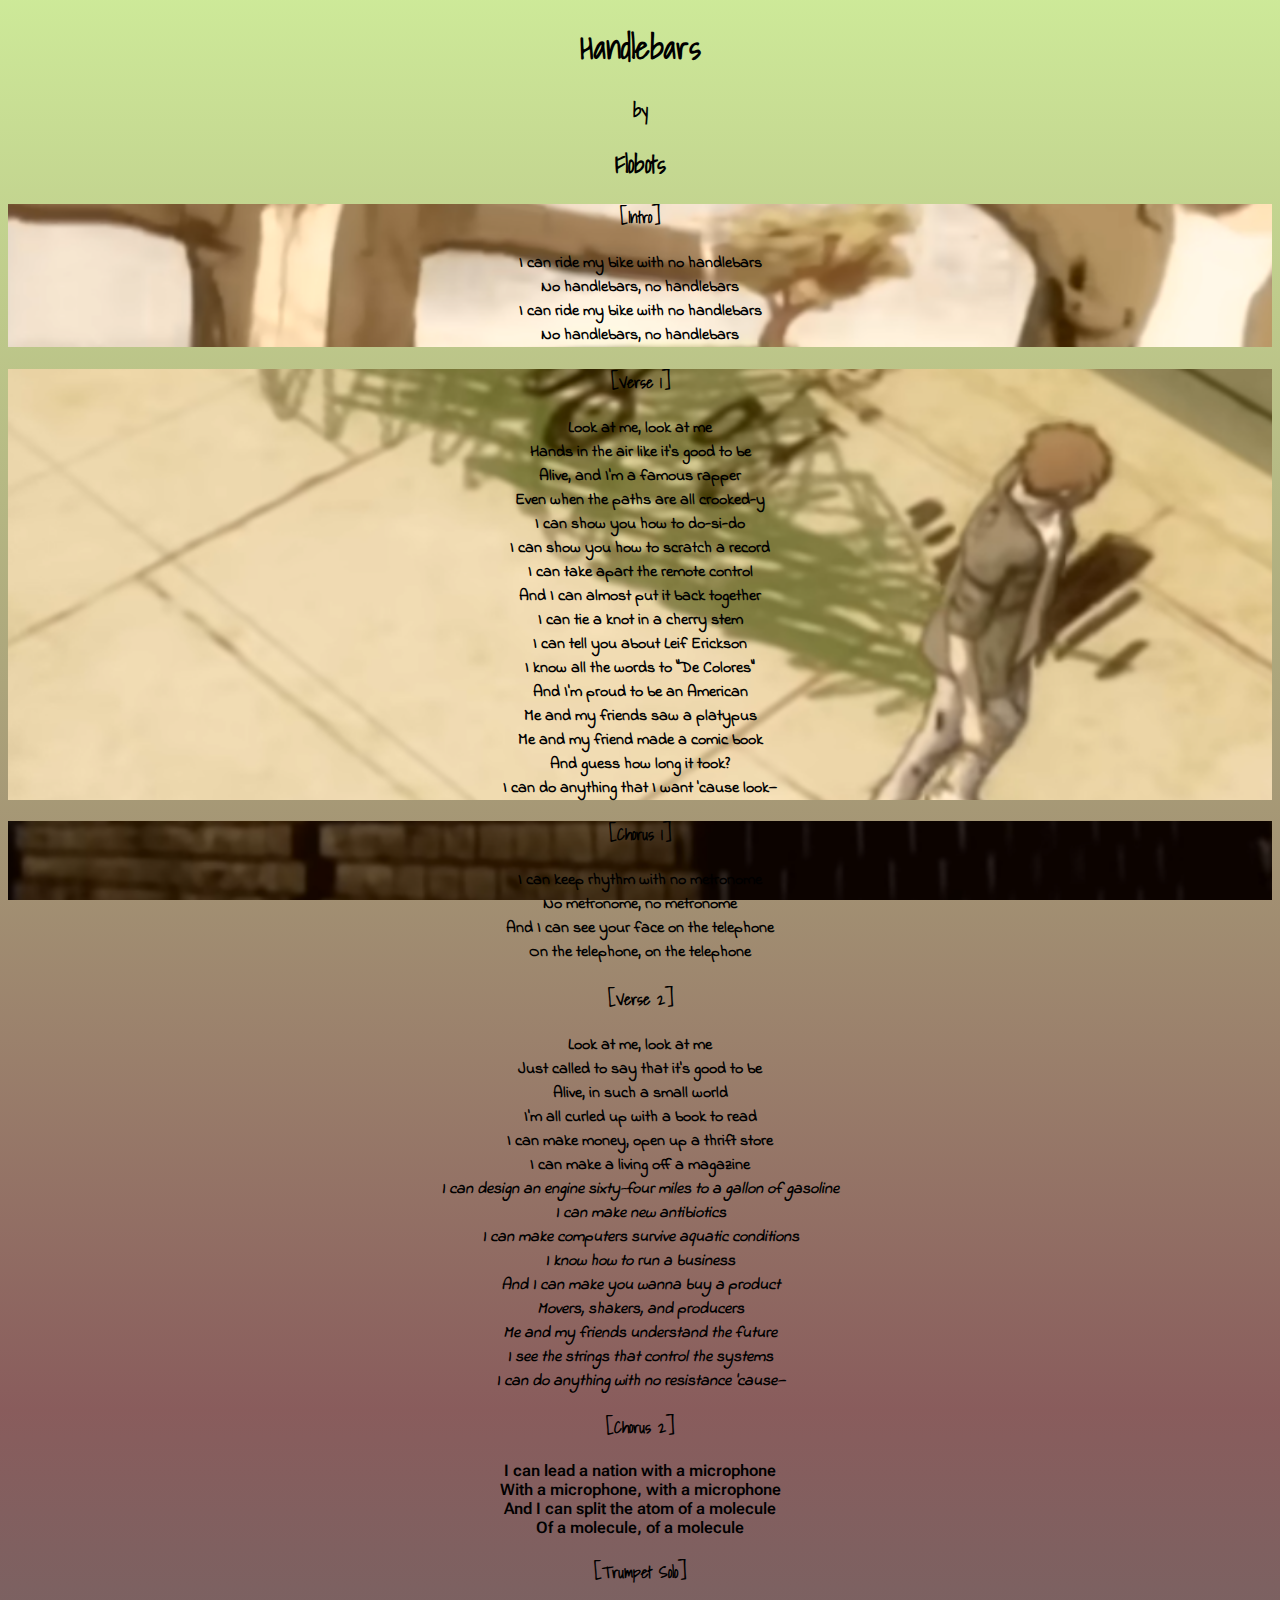
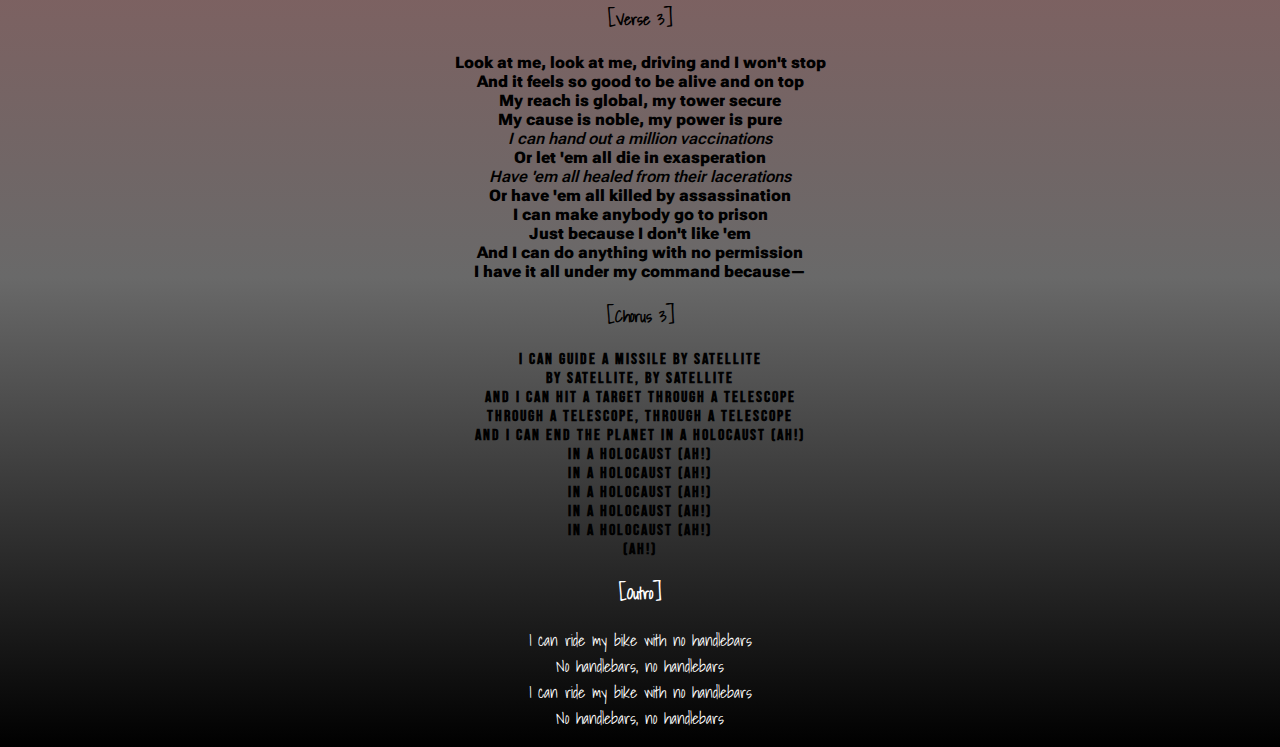
<file: assignment-2/index.html>
<!doctype html>
<html lang="en">
<head>
  <!--Meta content-->
  <meta charset="utf-8">
  <meta name="viewport" content="width=device-width, initial-scale=1">
  <meta name="robots" content="noindex, nofollow">
  <meta name="description" content="Lyrics for the song Handlebars by Flobots">
  <!--Stylesheets for the page-->
  <link rel="stylesheet" href="css/styles.css">
  <link rel="normalize" href="css/normalize.css">
  <!--Fonts-->
  <link rel="preconnect" href="https://fonts.googleapis.com">
  <link rel="preconnect" href="https://fonts.gstatic.com" crossorigin>
  <link href="https://fonts.googleapis.com/css2?family=Bebas+Neue&family=Indie+Flower&family=Roboto+Flex:opsz,wght@8..144,100..1000&family=Shadows+Into+Light&display=swap" rel="stylesheet">

  <title>Handlebars by Flobots</title>
</head>

<body> <!--Lyrics retrieved from https://genius.com/Flobots-handlebars-lyrics -->
  <h1>Handlebars</h1>
  <h3>by</h3>
  <h2>Flobots</h2>
  <div class="lyrics">
    <div id="intro">
      <h4 class="sectionHeadings">[Intro]</h4> <!--Light guitar intro. Lighthearted.-->
      <blockquote class="happy">I can ride my bike with no handlebars<br>
        No handlebars, no handlebars<br>
        I can ride my bike with no handlebars<br>
        No handlebars, no handlebars<br></blockquote>
    </div>
    <div id="verse1">
      <h4 class="sectionHeadings">[Verse 1]</h4> <!--Fun-->
      <blockquote class="happy">
        Look at me, look at me<br>
        Hands in the air like it's good to be<br>
        Alive, and I'm a famous rapper<br>
        Even when the paths are all crooked-y<br>
        I can show you how to do-si-do<br>
        I can show you how to scratch a record<br>
        I can take apart the remote control<br>
        And I can almost put it back together<br>
        I can tie a knot in a cherry stem<br>
        I can tell you about Leif Erickson<br>
        I know all the words to "De Colores"<br>
        And I'm proud to be an American<br>
        Me and my friends saw a platypus<br>
        Me and my friend made a comic book<br>
        And guess how long it took?<br>
        I can do anything that I want 'cause look—<br></blockquote>
    </div>
    <div id="chorus1">
      <h4 class="sectionHeadings">[Chorus 1]</h4> <!--Calm-->
      <blockquote class="happy">
        I can keep rhythm with no metronome<br>
        No metronome, no metronome<br>
        And I can see your face on the telephone<br>
        On the telephone, on the telephone<br></blockquote>
    </div>
    <div id="verse2">
      <h4 class="sectionHeadings">[Verse 2]</h4> <!--Lighter first part, still calm-->
      <blockquote class="happy">
        Look at me, look at me<br>
        Just called to say that it's good to be<br>
        Alive, in such a small world<br>
        I'm all curled up with a book to read<br>
        I can make money, open up a thrift store<br>
        I can make a living off a magazine<br>
        <em>I can design an engine sixty-four miles to a gallon of gasoline<br> <!--Pace picks up-->
        I can make new antibiotics<br>
        I can make computers survive aquatic conditions<br>
        I know how to run a business<br>
        And I can make you wanna buy a product<br>
        Movers, shakers, and producers<br>
        Me and my friends understand the future<br>
        I see the strings that control the systems<br>
        I can do anything with no resistance 'cause—</em></blockquote>
    </div>
    <div id="chorus2">
      <h4 class="sectionHeadings">[Chorus 2]</h4> <!--Business-->
      <blockquote class="corporate">
        I can lead a nation with a microphone<br>
        With a microphone, with a microphone<br>
        And I can split the atom of a molecule<br>
        Of a molecule, of a molecule<br></blockquote>
    </div>
    <div>
      <h4 class="sectionHeadings">[Trumpet Solo]</h4>
    </div>
    <div id="verse3">
      <h4 class="sectionHeadings">[Verse 3]</h4> <!--Louder and sharper. Becoming aggressive -->
      <blockquote class="corporate"><strong>Look at me, look at me, driving and I won't stop<br>
        And it feels so good to be alive and on top<br>
        My reach is global, my tower secure<br> <!--Negative-->
        My cause is noble, my power is pure</strong><br> <!--Positive, lie; power is not pure-->
        <em>I can hand out a million vaccinations</em><br> <!--Positive -->
        <strong>Or let 'em all die in exasperation</strong><br> <!--Negative-->
        <em> Have 'em all healed from their lacerations</em><br> <!--Positive-->
        <strong>Or have 'em all killed by assassination<br> <!--Negative-->
        I can make anybody go to prison<br> <!--Negative-->
        Just because I don't like 'em<br> <!--Negative-->
        And I can do anything with no permission<br> <!--Negative-->
        I have it all under my command because—</strong><br></blockquote>
    </div>
    <div id="chorus3">
      <h4 class="sectionHeadings">[Chorus 3]</h4> <!--Climax of Aggression here-->
      <blockquote id="climax">I can guide a missile by satellite<br>
        By satellite, by satellite<br>
        And I can hit a target through a telescope<br>
        Through a telescope, through a telescope<br>
        And I can end the planet in a holocaust (Ah!)<br>
        In a holocaust (Ah!)<br>
        In a holocaust (Ah!)<br>
        In a holocaust (Ah!)<br>
        In a holocaust (Ah!)<br>
        In a holocaust (Ah!)<br>
          (Ah!)</blockquote>
    </div>

    <div id="outro">
      <h4>[Outro]</h4>
      <blockquote>I can ride my bike with no handlebars<br>
        No handlebars, no handlebars<br>
        I can ride my bike with no handlebars<br>
        No handlebars, no handlebars<br></blockquote>
    </div>
  </div>
</body>

</html>
</file>
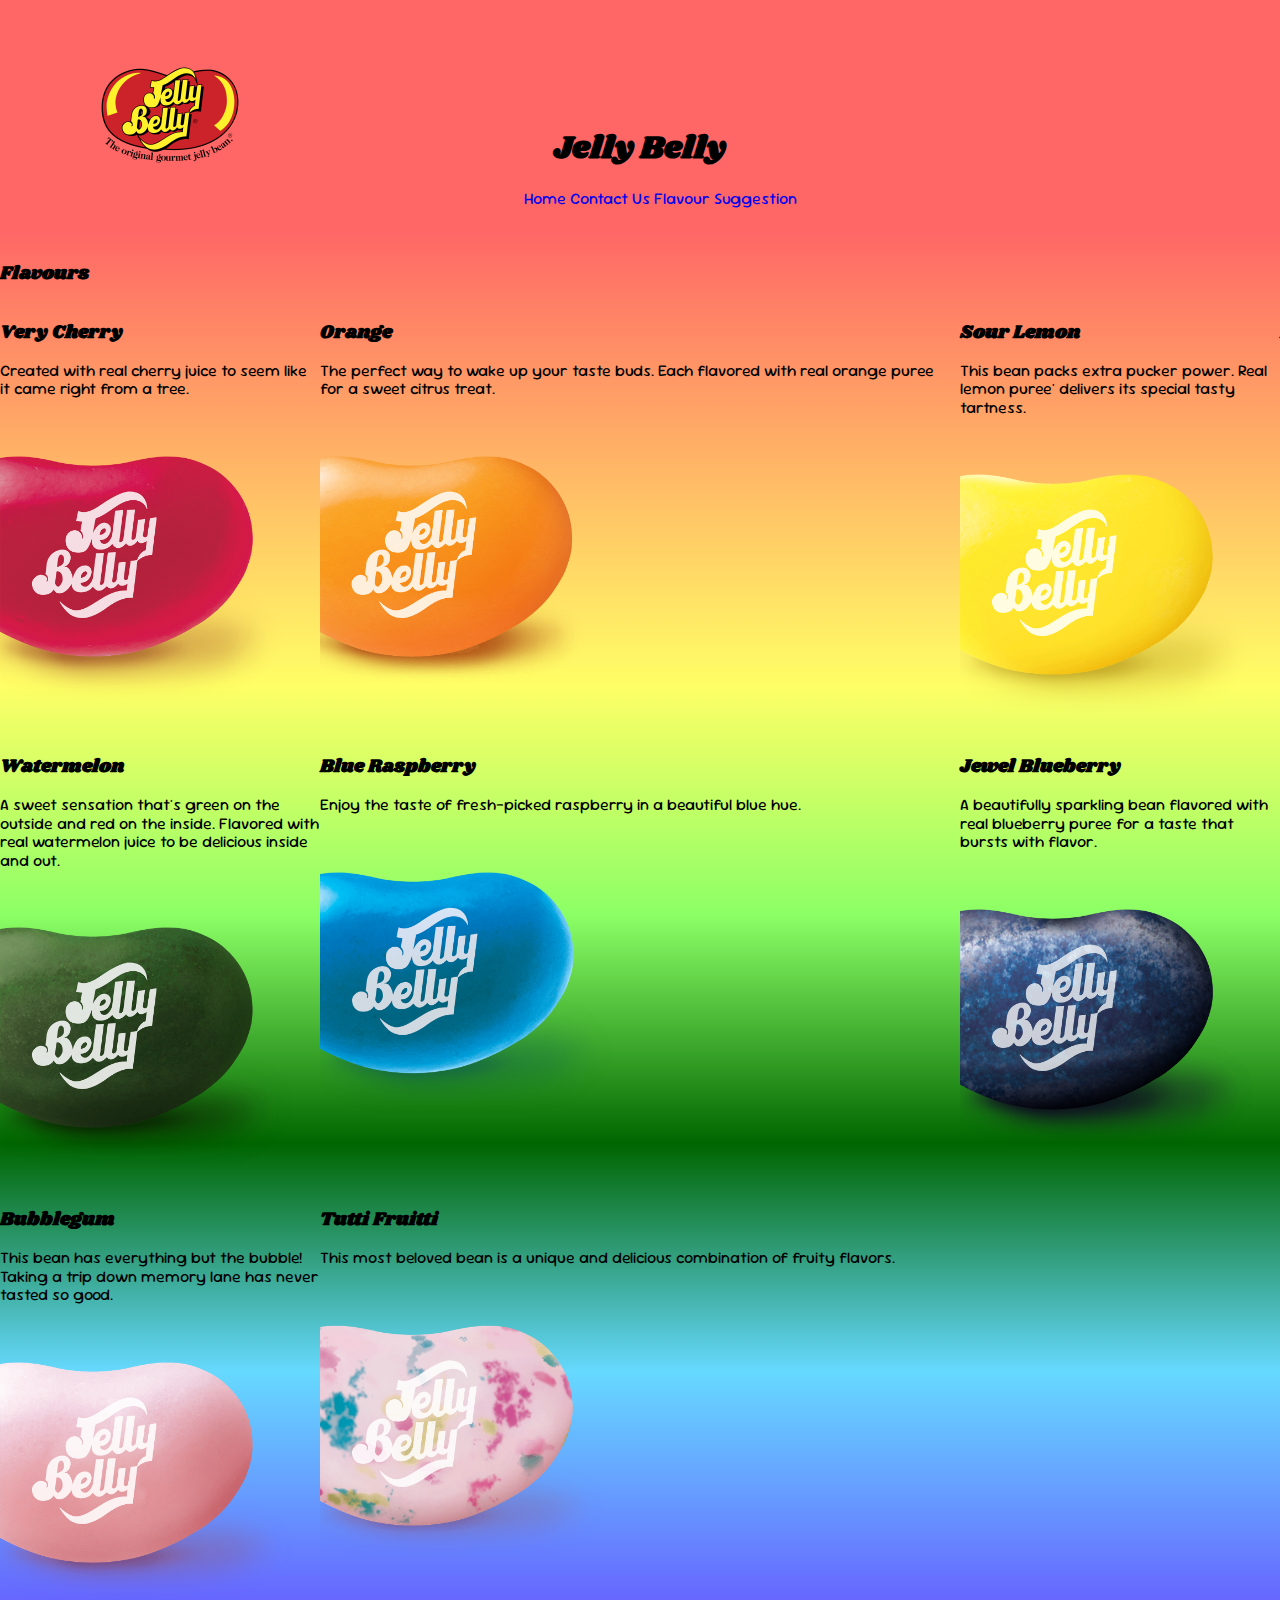
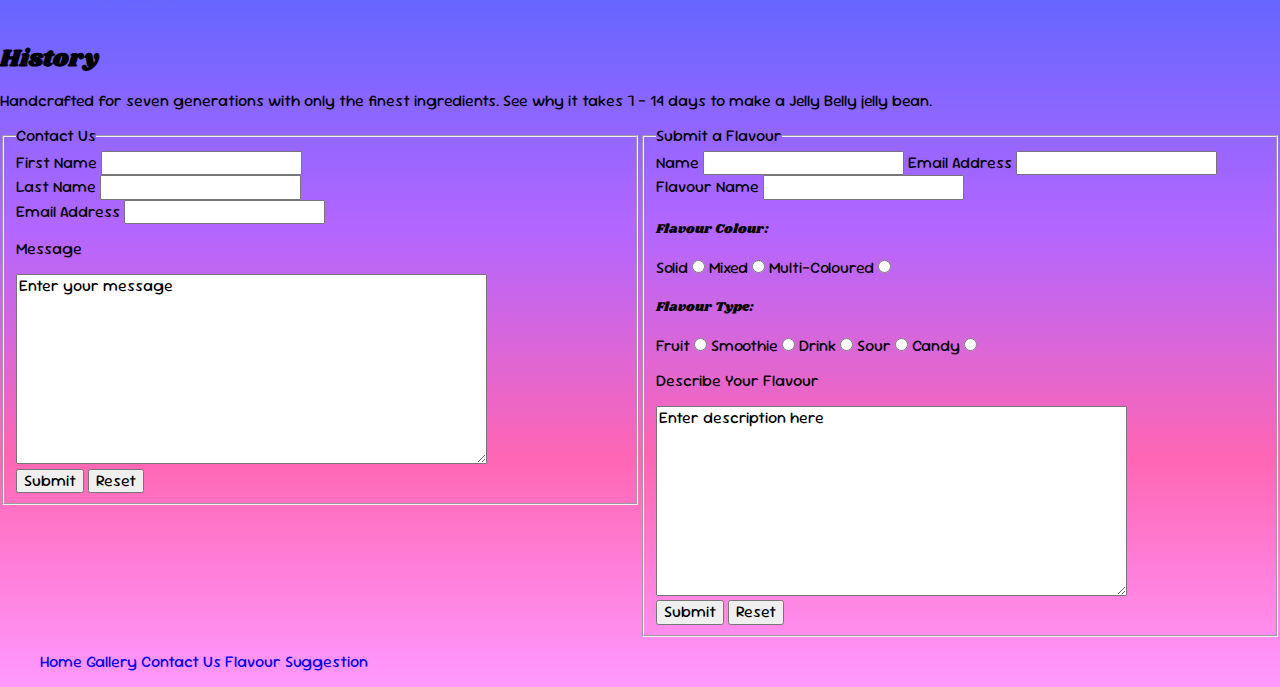
<file: assignment-3/index.html>
<!--Jelly Belly Website-->
<!DOCTYPE html>
<html lang="en">
<head>
    <meta charset="utf-8">
    <meta name="viewport" content="width=device-width, initial-scale=1">
    <meta name="robots" content="noindex, nofollow">
    <link rel="stylesheet" href="css/styles.css">
    <link rel="stylesheet" href="css/normalize.css">
    <script src="js/index.js" defer></script>
<!--font-->
    <link rel="preconnect" href="https://fonts.googleapis.com">
    <link rel="preconnect" href="https://fonts.gstatic.com" crossorigin>
    <link href="https://fonts.googleapis.com/css2?family=Shrikhand&family=Sour+Gummy:ital,wght@0,100..900;1,100..900&display=swap" rel="stylesheet">
    <title>Jelly Belly</title>
</head>
<body>
    <header class="header">
        <div class="logo">
            <img src="img/jelly-belly-logo-png-transparent.png" alt="jelly belly logo">
        </div>
        <h1>Jelly Belly</h1>
        <nav>
            <menu>
                <li><a href="index.html">Home</a></li>
                <li><a href="#contact-form">Contact Us</a></li>
                <li><a href="#flavour-form">Flavour Suggestion</a></li>
            </menu>
        </nav>
    </header>
<!--Gallery of flavours. Will include max of 10. Add hover effect around the specifc flavour and product card. Using a slider to move through the images and descriptions -->
    <section id="gallery">
        <h3>Flavours</h3>
            <div class="slideshow">
                <div class="contents">
                    <div class="images">
                        <h3 class="flavour">Very Cherry</h3>
                        <p class="description">Created with real cherry juice to seem like it came right from a tree.</p> <!--cherry desc (R)-->
                        <img class="flavour-image" src="img/cherry.png" alt="red jelly bean">
                    </div>
                    <div>
                        <h3 class="flavour">Orange</h3>
                        <p class="description">The perfect way to wake up your taste buds. Each flavored with real orange puree for a sweet citrus treat.</p> <!--orange desc (O)-->
                        <img class="flavour-image" src="img/orange.png" alt="orange jelly bean">
                    </div>
                    <div>
                        <h3 class="flavour">Sour Lemon</h3>
                        <p class="description">This bean packs extra pucker power. Real lemon puree' delivers its special tasty tartness.</p> <!--sour lemon desc (Y)-->
                        <img class="flavour-image" src="img/sour-lemon.png" alt="yellow jelly bean">
                    </div>
                    <div>
                        <h3 class="flavour">Kiwi</h3>
                        <p class="description">A sweet and exotic taste made with flavorings of real kiwifruit.</p> <!--green desc (G)-->
                        <img class="flavour-image" src="img/kiwi.png" alt="green jelly bean">
                    </div>
                    <div>
                        <h3 class="flavour">Watermelon</h3>
                        <p class="description">A sweet sensation that's green on the outside and red on the inside. Flavored with real watermelon juice to be delicious inside and out.</p> <!--watermelon desc (DG)-->
                        <img class="flavour-image" src="img/watermelon.png" alt="dark green jelly bean">
                    </div>
                    <div>
                        <h3 class="flavour">Blue Raspberry</h3>
                        <p class="description">Enjoy the taste of fresh-picked raspberry in a beautiful blue hue.</p> <!--blue raspberry desc (B)-->
                        <img class="flavour-image" src="img/blue-raspberry.png" alt="blue jelly bean">
                    </div>
                    <div>
                        <h3 class="flavour">Jewel Blueberry</h3>
                        <p class="description">A beautifully sparkling bean flavored with real blueberry puree for a taste that bursts with flavor.</p> <!--jewel blueberry desc (I)-->
                        <img class="flavour-image" src="img/jewel-blueberry.png" alt="indigo jelly bean">
                    </div>
                    <div>
                        <h3 class="flavour">Wild Blackberry</h3>
                        <p class="description">Deep and fruity flavor that tastes like it came right from the bush. Flavored with real blackberry puree.</p> <!--wild blackberry desc (V)-->
                        <img class="flavour-image" src="img/wild-blackberry.png" alt="violet jelly bean">
                    </div>
                    <div>
                        <h3 class="flavour">Bubblegum</h3>
                        <p class="description">This bean has everything but the bubble! Taking a trip down memory lane has never tasted so good.</p> <!--bubblegum  (Pi)-->
                        <img class="flavour-image" src="img/bubblegum.png" alt="pink jelly bean">
                    </div>
                    <div>
                        <h3 class="flavour">Tutti Fruitti</h3>
                        <p class="description">This most beloved bean is a unique and delicious combination of fruity flavors.</p> <!--tutti fruitti desc (L Pi)-->
                        <img class="flavour-image" src="img/tutti-fruitti.png" alt="light pink jelly bean">
                    </div>
                </div>
            </div>
    </section>
    <section class="history">
        <h2>History</h2>
        <p>Handcrafted for seven generations with only the finest ingredients. See why it takes 7 - 14 days to make a Jelly Belly jelly bean.</p>
    </section>
    <div class="forms">
        <!--Basic contact us form. Includes first and last name, email address, message with a max of 500 characters, and submit and reset buttons-->
        <form id="contact-form">
            <fieldset id="contact-info">
                <legend>Contact Us</legend>
                <div>
                    <label for="fname">First Name</label>
                    <input type="text" id="fname" name="fname">
                </div>
                <div>
                    <label for="lname">Last Name</label>
                    <input type="text" id="lname" name="lname">
                </div>
                <div>
                    <label for="email">Email Address</label>
                    <input type="email" id="email" name="email">
                </div>
                <div>
                    <p><label for="message">Message</label></p>
                    <textarea id="message" name="message" rows="10" cols="50">Enter your message</textarea>
                </div>
                <input type="submit" value="Submit">
                <input type="reset" value="Reset">
            </fieldset>
        </form>
        <!--Submit a flavour form. Contains first and last name, a written description about the flavour, radio buttons for specific aspects of the flavour (colour type: solid, mixed, multi-->
        <form id="flavour-form">
            <!--Portion of form for contact information of sender -->
            <fieldset>
                <legend>Submit a Flavour</legend>
                <div>
                    <label for="name">Name</label>
                    <input type="text" id="name" name="name">
                    <label for="flavEmail">Email Address</label>
                    <input type="email" id="flavEmail" name="flavEmail">
                </div>
                <!--Portion of form for flavour descriptors-->
                <label for="flavName">Flavour Name</label>
                <input type="text" id="flavName" name="flavName">
                <!--Radio Buttons-->
                <div>
                    <h5>Flavour Colour:</h5>
                        <label for="solid">Solid</label>
                        <input type="radio" id="solid" name="flavColour" value="Solid">
                        <label for="mixed">Mixed</label>
                        <input type="radio" id="mixed" name="flavColour" value="Mixed">
                        <label for="multi">Multi-Coloured</label>
                        <input type="radio" id="multi" name="flavColour" value="Multi-Coloured">
                </div>
                <div>
                    <h5>Flavour Type:</h5>
                        <label for="fruit">Fruit</label>
                        <input type="radio" id="fruit" name="flavType" value="Fruit">
                        <label for="smoothie">Smoothie</label>
                        <input type="radio" id="smoothie" name="flavType" value="Smoothie">
                        <label for="drink">Drink</label>
                        <input type="radio" id="drink" name="flavType" value="Drink">
                        <label for="sour">Sour</label>
                        <input type="radio" id="sour" name="flavType" value="Sour">
                        <label for="candy">Candy</label>
                        <input type="radio" id="candy" name="flavType" value="Candy">
                </div>
                <!--message box for flavour description-->
                <div id="descHeader">
                    <p><label for="flavDesc">Describe Your Flavour</label></p>
                    <textarea id="flavDesc" name="FlavDesc" rows="10" cols="50">Enter description here</textarea>
                </div>
                <div>
                    <input type="submit" value="Submit">
                    <input type="reset" value="Reset">
                </div>
            </fieldset>
        </form>
    </div>
<footer class="footer">
    <nav>
        <menu>
            <li><a href="index.html">Home</a></li>
            <li><a href="#gallery">Gallery</a></li>
            <li><a href="#contact-form">Contact Us</a></li>
            <li><a href="#flavour-form">Flavour Suggestion</a></li>
        </menu>
    </nav>
</footer>
</body>
</html>
</file>
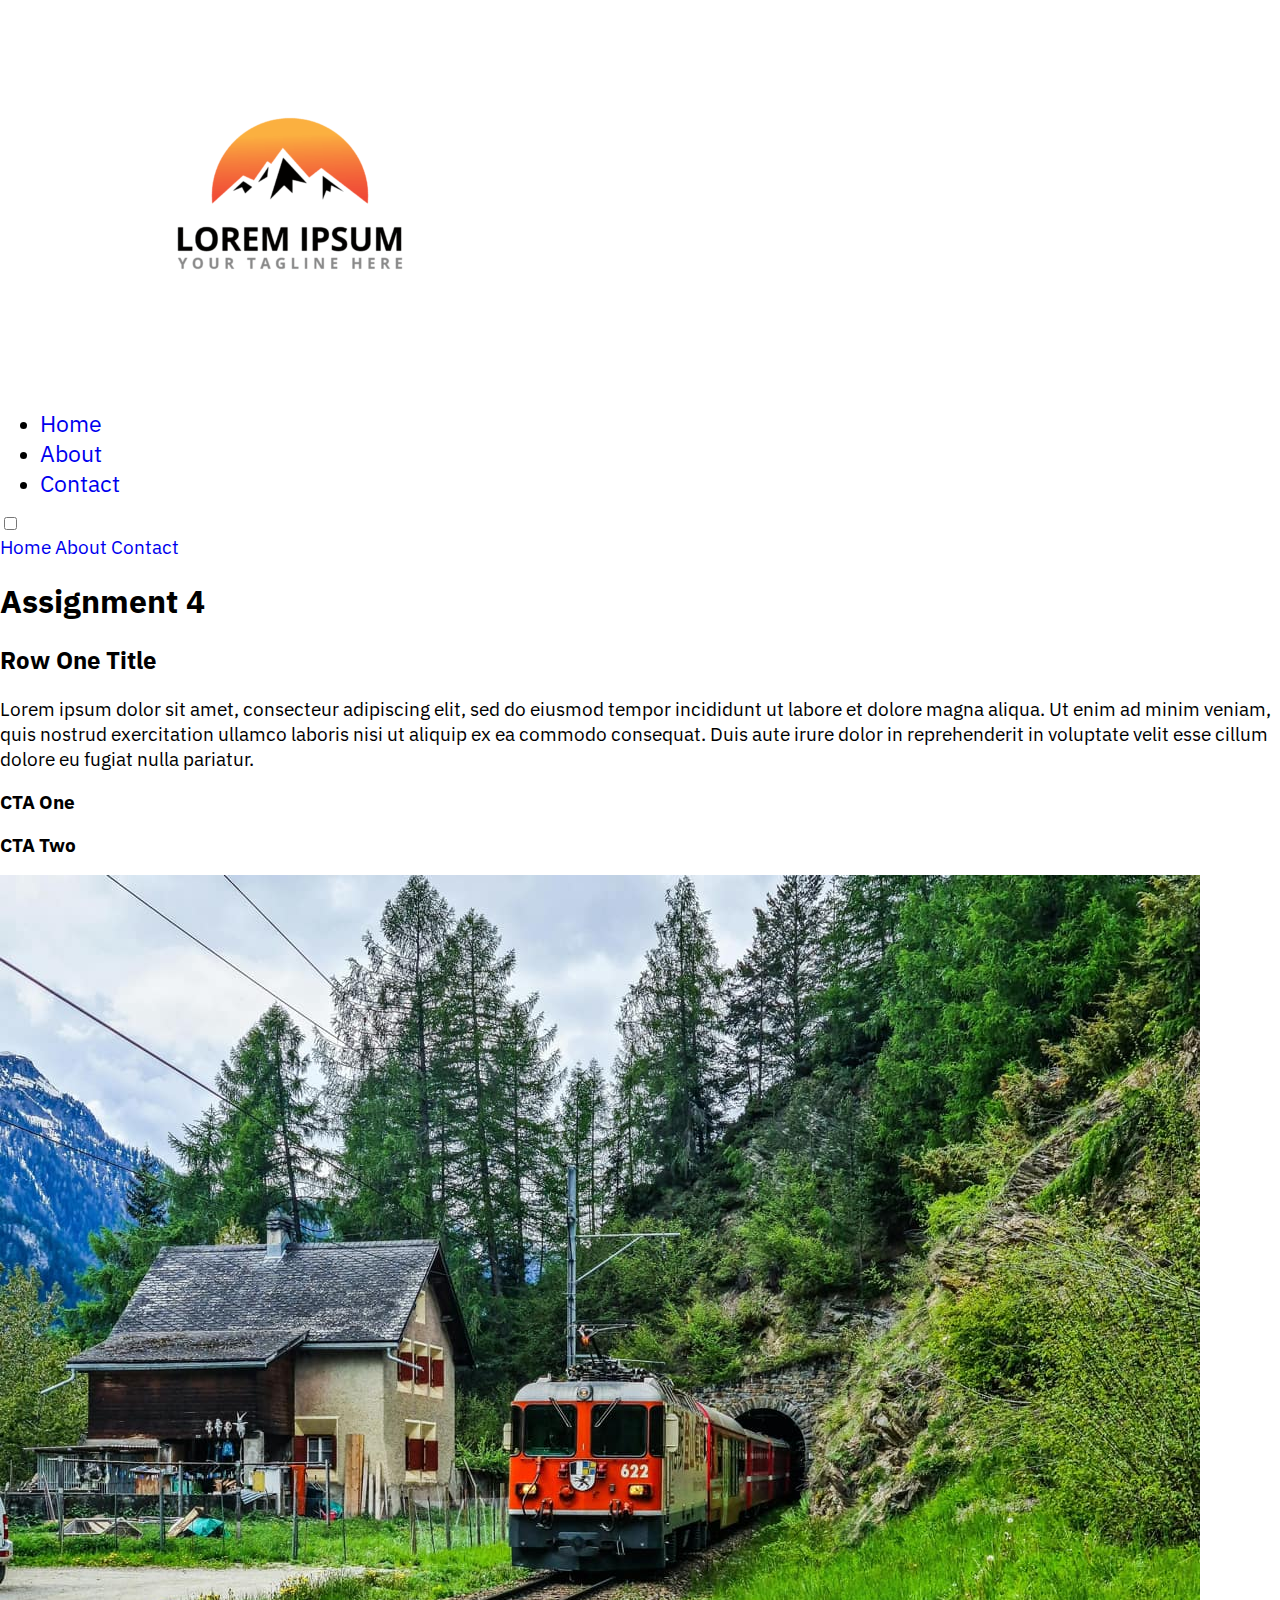
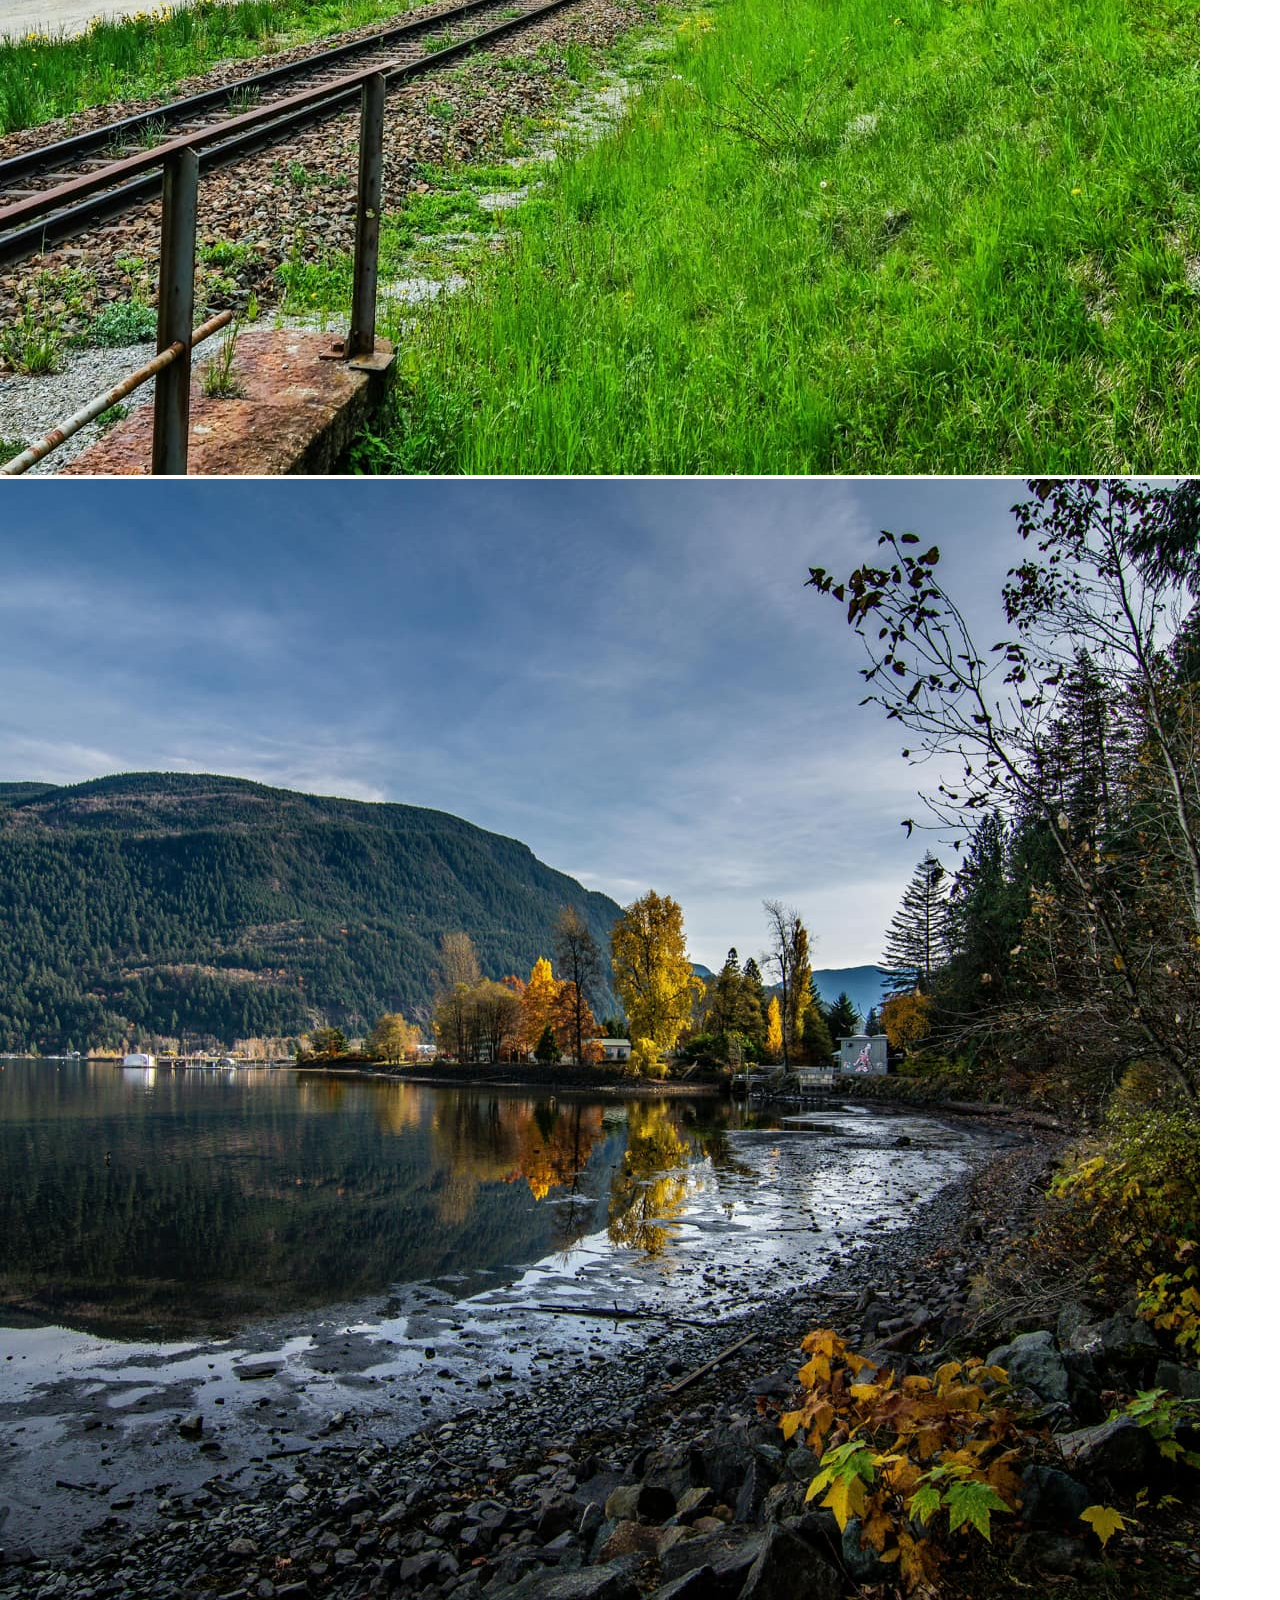
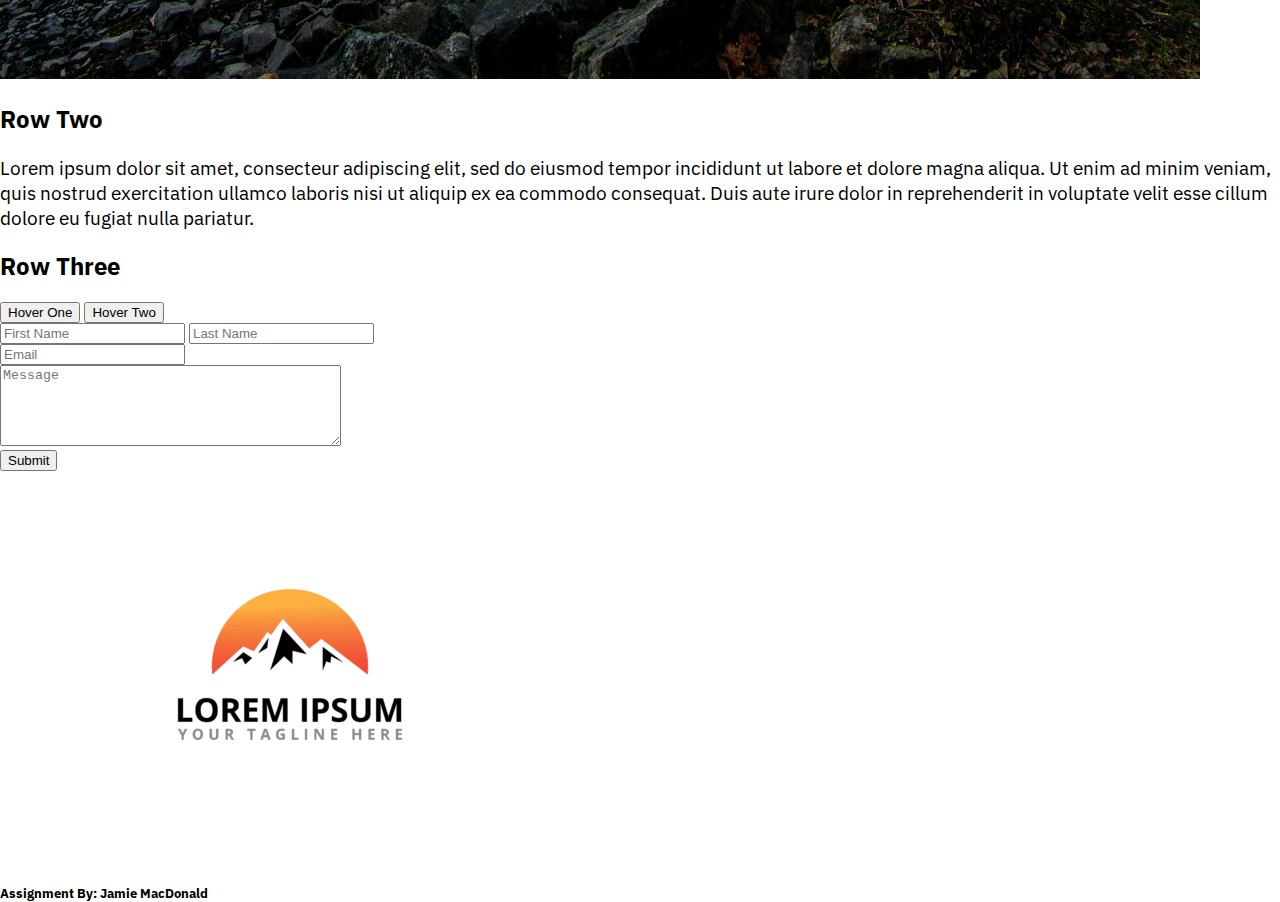
<file: assignment-4/index.html>
<!DOCTYPE html>
<html lang="en">
<head>
    <meta charset="UTF-8">
    <meta name="viewport" content="width=device-width, initial-scale=1">
    <meta name="robots" content="noindex, nofollow">
    <title>Assignment 4</title>
    <meta name="description" content="Recreating a webpage based on an image">
    <!--Linking custom font-->
    <link rel="preconnect" href="https://fonts.googleapis.com">
    <link rel="preconnect" href="https://fonts.gstatic.com" crossorigin>
    <link href="https://fonts.googleapis.com/css2?family=IBM+Plex+Sans:ital,wght@0,100..700;1,100..700&display=swap" rel="stylesheet">
    <!--Linking CSS sheet-->
    <link rel="stylesheet" href="./css/styles.css">
</head>
<body>
    <header>
        <!--logo container-->
        <div class="logo">
            <a href="index.html"><img src="./images/logo.png" alt="lorem ipsum logo"></a>
        </div>
        <!--desktop nav bar-->
        <div class="nav-bar">
            <nav>
                <menu>
                    <li><a href="index.html">Home</a></li>
                    <li><a href="index.html/#rowTwo">About</a></li>
                    <li><a href="index.html/#contact-form">Contact</a></li>
                </menu>
            </nav>
        </div>
        <!--hamburger menu, mobile only-->
        <div class="mobile-nav">
            <input id="menu" type="checkbox">
            <label for="menu"></label>
                <span></span>
                <span></span>
                <span></span>
            <div id="burgerLinks">
                <a href="index.html">Home</a>
                <a href="index.html/#rowTwo">About</a>
                <a href="index.html/#contact-form">Contact</a>
            </div>
        </div>
    </header>
    <!--masthead container. Will have the funky arrow in it-->
    <div class="masthead">
        <div class="mask">
            <h1>Assignment 4</h1>
            <!--drop down arrow-->
            <div class="arrow">
            </div>
        </div>
    </div>
    <main>
        <!--call to action section-->
        <section class="sectionOne">
            <h2>Row One Title</h2>
            <p>Lorem ipsum dolor sit amet, consecteur adipiscing elit, sed do eiusmod tempor incididunt ut labore et dolore magna aliqua. Ut enim ad minim veniam, quis nostrud exercitation ullamco laboris nisi ut aliquip ex ea commodo consequat. Duis aute irure dolor in reprehenderit in voluptate velit esse cillum dolore eu fugiat nulla pariatur.</p>
        </section>
        <section class="sectionTwo">
            <!--cta div, text needs to be overtop of images. Use mask for images-->
            <div class="cta">
                <div class="mask">
                    <h3>CTA One</h3>
                    <h3>CTA Two</h3>
                    <img src="./images/10.jpg" alt="train station">
                    <img src="./images/7.jpg" alt="fall shoreline">
                </div>
            </div>
            <h2 id="rowTwo">Row Two</h2>
            <p>Lorem ipsum dolor sit amet, consecteur adipiscing elit, sed do eiusmod tempor incididunt ut labore et dolore magna aliqua. Ut enim ad minim veniam, quis nostrud exercitation ullamco laboris nisi ut aliquip ex ea commodo consequat. Duis aute irure dolor in reprehenderit in voluptate velit esse cillum dolore eu fugiat nulla pariatur.</p>
        </section>
       <!--adding a div to include a background color for the portion of the clip path that doesn't get clipped-->
        <div class="sectionThreeContainer">
            <section class="sectionThree">
                <h2>Row Three</h2>
                <!--hover section-->
                <!--brush stroke for first button-->
                <div class="button">
                    <button id="hover-btn1" type="button">Hover One</button>
                    <!--cool glow effect for the second button-->
                    <button id="hover-btn2" type="button">Hover Two</button>
                </div>
            </section>
        </div>
        <div id="contact-form">
            <form>
                <label for="firstName"></label>
                <input id="firstName" type="text" placeholder="First Name">
                <label for="lastName"></label>
                <input id="lastName" type="text" placeholder="Last Name"><br>
                <label for="email"></label>
                <input id="email" type="email" placeholder="Email"><br>
                <label for="message"></label>
                <textarea id="message" placeholder="Message" rows="5" cols="40"></textarea><br>
                <button id=submit type="submit">Submit</button>
            </form>
        </div>
    </main>
        <footer>
            <div class="footer-logo">
                <img src="./images/logo.png" alt="lorem ipsum logo">
            </div>
            <h5>Assignment By: Jamie MacDonald</h5>
    </footer>
</body>
</html>
</file>
<file: assignment-2/css/styles.css>
@charset "utf-8";
/* Notes for overall page
- The music video uses a comic book style animation. Starts very colourful, until about the 3rd verse and then it becomes tan/white/black with red.
- Music moves from light and carefree to aggressive and angry. Outro is light after a very aggressive final verse.
- Video implies one of the two main characters dies because of an order from the other main character.
- Lyrics follow the same as the music.
- Put different emphasis on positive and negative lyrics.
- Have the page gradient from light and colourful to dark/bland + red.
- Adjust line length to match the actual HTML line length.
- Adjust text-align to have lyrics be the center of the page
- Include images from the music video.
- Include the music video. https://www.youtube.com/watch?v=HLUX0y4EptA
 */
html{
    background-image: linear-gradient(rgba(166, 216, 72, 0.56), rgba(87, 23, 23, 0.7) 60%, dimgrey, black);
    text-align: center;
}
.lyrics{
    text-align: center; /*aligning the entire lyrics box to the center of the page*/
}
/*Font for everything but the lyrics*/
.sectionHeadings, body h1, h2, h3 {
    font-family: "Shadows Into Light", serif;
    font-weight: 600;
    font-style: normal;
}
/*Happy class font*/
.happy {
    font-family: "Indie Flower", serif;
    font-weight: 600;
    font-style: normal;
}
/*parallax imaging for the page*/
#intro{
    background-image: url("../img/handlebars.png");
    background-size: cover;
    background-repeat: no-repeat;
    background-attachment: fixed;
}
#verse1{
    background-image: url("../img/handlebarsv2.png");
    background-size: cover;
    background-repeat: no-repeat;
    background-attachment: fixed;
}
#chorus1{
    background-image: url("../img/trumpet-solo.png");
    background-size: cover;
    background-repeat: no-repeat;
    background-attachment: fixed;
}
#verse2{
    background-image: url("../img/car.png");
    background-size: cover;
    background-repeat: no-repeat;
    background-attachment: fixed;
}
#chorus2{
    background-image: url("../img/microphone.png");
    background-size: cover;
    background-repeat: no-repeat;
    background-attachment: fixed;
}
#verse3{
    background-image: url("../img/corporate2.png");
    background-size: cover;
    background-repeat: no-repeat;
    background-attachment: fixed;
}
#chorus3{
    background-image: url("../img/climax2.png");
    background-size: cover;
    background-repeat: no-repeat;
    background-attachment: fixed;
}
/*Font for the second and third verse. Becomes very corporate and capitalist.*/
.corporate {
    font-family: "Roboto Flex", serif;
    font-optical-sizing: auto;
    font-weight: 600;
    font-style: normal;
    font-variation-settings:
            "slnt" 0,
            "wdth" 100,
            "GRAD" 0,
            "XOPQ" 96,
            "XTRA" 468,
            "YOPQ" 79,
            "YTAS" 750,
            "YTDE" -203,
            "YTFI" 738,
            "YTLC" 514,
            "YTUC" 712;
}
/*Font for the last chorus. Very aggressive.*/
#climax {
    font-family: "Bebas Neue", serif;
    font-weight: 600;
    font-style: normal;
    letter-spacing: 2px;/*Added letter spacing to make the type easier to read and still have weight.*/
}
#outro{
    font-family: "Shadows Into Light", serif;
    font-weight: 400;
    font-style: normal;
    color:white;
}
</file>
<file: assignment-3/css/styles.css>
@charset "UTF-8";
/**     custom fonts     **/
.shrikhand-regular {
    font-family: "Shrikhand", serif;
    font-weight: 200;
    font-style: normal;
}
.sour-gummy-font {
    font-family: "Sour Gummy", sans-serif;
    font-optical-sizing: auto;
    font-weight: 400;
    font-style: normal;
    font-variation-settings: "wdth" 100;
}
html{
    min-height: 100%;
    scroll-behavior: smooth;
}
h1, h2, h3, h4, h5, h6{
    font-family: Shrikhand, serif;
}
body{
    font-family: "Sour Gummy", sans-serif;
    background: linear-gradient(#ff6666 10%, #ffb366 20%, #ffff66 30%, #8cff66 40%, #006600 50%, #66d9ff 60%, #6666ff 70%, #b366ff 80%, #ff66b3 90%, #ff99ff 100%); /*to match the jelly beans*/
    display:flex;
    flex-direction:column;
    justify-content:center;
    min-height:100vh;
    width: auto;
    background-size: cover;
}
header{
    text-align: center;
    padding: 20px 10px;
}
header h1{
    text-align: center;
    align-content: center;
    width: auto;
}
header nav{
    list-style: none;
    margin: 0;
    padding: 0;
}
header nav li{
    display: inline;
}
header nav li a{
    text-decoration: none;
}
header nav li a:hover, footer nav li a:hover{
    border: 5px inset black;
    box-shadow: 0 12px 16px 0 rgba(0,0,0,0.24), 0 17px 50px 0 rgba(0,0,0,0.19);
}
header nav li a:before, footer nav li a:before{
    color:black;
}
header nav li a:visited, footer nav li a:visited{
    color: rebeccapurple;
}
header div{
    width: 150px;
    height: 50px;
    padding: 20px 10px;
}
header div img{
    vertical-align: top;
    position: absolute;
    height: 150px;
    width: 150px;
}
#gallery{
    margin: auto;
}
#gallery div .contents{ /*targetting just the contents to make the display more concise*/
    display: grid;
    grid-template-columns: repeat(2, 25% 50%);
    grid-template-rows: auto;
}
.flavour-image{
    border-radius: 15%;
}
.description{
    justify-content: center;
}
.flavour-image{
    align-content: center;
    height: 300px;
    width: auto;
}
.forms{
    display: grid;
    grid-template-rows: auto;
    grid-template-columns: repeat(2, 50%);
}
.forms h5{
    font-weight: 200;
}
footer{
    vertical-align: bottom;
}
footer nav li{
    display: inline;
}
footer nav li a{
    text-decoration: none;
}
</file>
<file: assignment-4/css/styles.css>
/*clip-path: polygon(0% 0%, 99% 0%, 100% 100%, 50% 91%, 0 100%);for the row one/assignment 4 svg*/
/*clip-path: polygon(0 100%, 100% 100%, 100% 0, 51% 10%, 0 0); for the row two svg from the css clip path generator*/
/*Colours:*/
/*#072d67 (Blue)*/
/*#5e35b1 (Purple)*/
/*#f4f4f4 (White)*/
/*#0e0e0e (Black)*/



/* Custom Font */
.ibm-plex-sans{
    font-family: "IBM Plex Sans", sans-serif;
    font-optical-sizing: auto;
    font-weight: 500;
    font-style: normal;
    font-variation-settings: "wdth" 100;
}
html{
    scroll-behavior: smooth;
    height: 100%;
}
h1, h2 ,h3 ,h4 ,h5, h6{
    font-family: "IBM Plex Sans", sans-serif;
}
p, a, li {
    font-family: "IBM Plex Sans",sans-serif;
    font-size: 1.2em; /*recommended text size for body elements*/
    font-weight: normal;
    text-decoration: none;
}
body{
    margin: 0;
    padding: 0;
    border: 0;
    min-height: 100%;
    align-items: center;
}
/***** Desktop *****/
@media screen and (max-width: 1200px) {
    /*header*/
    header {
        display: flex;
        position: absolute;
        flex-grow: 1;
        height: 200px;
        width: 100%;
        margin: 0 auto;
        z-index: 1;
    }

    /*hiding mobile nav*/
    .mobile-nav {
        visibility: hidden;
        position: absolute;
    }

    /*header logo*/
    .logo {
        display: flex;
        flex-grow: 1;
        height: auto;
        width: 200px;
        float: left;
        cursor: pointer;
    }

    .logo img {
        margin: 0;
        padding: 0;
        height: 150px;
        width: auto;
        position: relative;
    }

    /*header nav bar*/
    .nav-bar {
        margin: 0;
        display: block;
        text-align: center;
        float: right;
    }

    .nav-bar menu li {
        display: inline-block;
        text-align: center;
        margin: 5px;
        font-weight: 700;
        letter-spacing: 0.5pt;
        /*the lines between the links*/
        padding-right: 7px;
        border-right: solid 4px #f4f4f4;
    }

    /*hiding the border after contact*/
    .nav-bar menu li:nth-of-type(3) {
        border-right: none;
    }

    .nav-bar menu li a {
        color: #f4f4f4;
    }

    /*hover*/
    .nav-bar menu li a:hover {
        color: #5e35b1;
    }

    /*masthead*/
    .masthead {
        background-position: center;
        background-image: url("../images/4.jpg");
        background-size: cover;
        background-attachment: fixed;
        height: 100vh;
        width: auto;
        clip-path: polygon(0% 0%, 100% 0, 100% 100%, 50% 90%, 0 100%);
        display: flex;
        flex-direction: column;

    }

    /*grouped mask, makes the picture darker*/
    .masthead .mask, .cta .mask, .sectionThree .mask {
        display: flex;
        height: 100%;
        width: 100%;
        background-color: rgba(0, 0, 0, 0.30); /*rgba for better transparency.*/
        align-items: center;
        justify-content: center;
    }

    .masthead .mask h1 {
        margin: 0;
        color: #f4f4f4;
        font-size: 5em;
        font-weight: 600;
        text-align: center;
        z-index: 9999; /*keep it above the image*/
        height: 200px;
        width: auto;
        align-content: center;
    }

    /*fancy arrow, need to use keyframes*/
    .masthead .arrow {
        display: flex;
        position: absolute;
        left: 48.5%; /*arrow only lines up at 48.5% for some reason*/
        top: 75%;
        height: 50px;
        width: 50px;
        border: 4px solid white;
        transform: rotate(45deg);
        border-top: none;
        border-left: none;
    }

    .masthead .arrow:before {
        content: "";
        display: flex;
        border: 4px solid white;
        border-top: none;
        border-left: none;
        height: 25px;
        width: 25px;
        animation: arrowMove 2s infinite;
    }

    /*masthead arrow animation*/
    @keyframes arrowMove {
        0% {
            opacity: 1
        }
        50% {
            transform: translate(-4px, -4px);
            opacity: 0.5
        }
        100% {
            transform: translate(-8px, -8px);
            opacity: 0;
        }
    }
    /*sectionOne*/
    .sectionOne {
        display: flex;
        flex-direction: column;
        text-align: center;
        height: 100%;
        padding: 0;
    }

    /*Row One Title*/
    .sectionOne h2 {
        font-size: 4em;
        margin: 0 15% 0 15%;
    }

    /*paragraph under Row One Title*/
    .sectionOne p {
        display: flex;
        position: relative;
        left: 12.5%;
        justify-content: center;
        width: 75%;
        font-size: 1.75em;
    }

    /*sectionTwo*/
    .sectionTwo .cta {
        display: flex;
        flex-grow: 1;
        flex-direction: row;
    }

    .mask h3 {
        font-size: 3em;
        font-weight: bold;
        color: #f4f4f4;
        border: 4px solid #f4f4f4;
        position: absolute;
        letter-spacing: 0.2rem;
        padding: 12% 6% 12% 6%;
    }

    /*moving the text over the image*/
    .mask h3:nth-child(1) {
        left: 10%;
    }

    .mask h3:nth-child(2) {
        right: 10%;
    }

    .sectionTwo .cta img {
        height: auto;
        width: 50%;
        z-index: -1;
    }

    .sectionTwo h2, .sectionTwo p {
        background-color: #072d67;
        color: #f4f4f4;
        padding: 0;
        margin: 0;
        text-align: center;
        justify-content: center;
    }

    .sectionTwo h2 {
        font-size: 4em;
        font-weight: 550;
    }

    .sectionTwo p {
        font-size: 1.75em;
        font-weight: 550;
        padding: 0 15% 0 15%;
    }

    /*sectionThree*/
    .sectionThreeContainer {
        background-color: #072d67;
    }

    .sectionThree {
        display: flex;
        background-position: center;
        background-image: url("../images/5.jpg");
        background-size: cover;
        background-attachment: fixed;
        z-index: -1;
        height: 100vh;
        width: auto;
        clip-path: polygon(0 100%, 100% 100%, 100% 0, 51% 10%, 0 0);
        color: #f4f4f4;
        justify-content: center;
    }

    /*sectionThree heading*/
    .sectionThree h2 {
        font-size: 4em;
        position: relative;
        bottom: -150px;
    }

    /*sectionThree buttons*/
    .sectionThree button {
        height: 65px;
        width: 250px;
        z-index: 9999;
        border: 2px solid #f4f4f4;
        font-weight: 550;
        font-size: 1.2em;
        background: none;
        color: #f4f4f4;
    }

    /*div containing both buttons*/
    .sectionThree .button {
        display: grid;
        grid-template-columns: repeat(2, 1fr);
        position: absolute;
        margin: auto;
        column-gap: 220px;
        align-items: stretch;
        bottom: -1700px;
    }

    /*funky star hover*/
    #hover-btn1{
        overflow: hidden;
    }
    /**/
    #hover-btn1:hover{
        clip-path: polygon(50% 0%, 61% 35%, 98% 35%, 68% 57%, 79% 91%, 50% 70%, 21% 91%, 32% 57%, 2% 35%, 39% 35%);
        background-color: rgba(4, 0, 255, 0.6);
        transition: all .5s ease-in-out;
    }
    /*sectionThree button2*/
    #hover-btn2:hover {
        background-color: #072d67;
        transition: background-color ease-in-out 2s;
        box-shadow: 12px 16px 0 rgba(4, 0, 255, 0.32), 0 17px 50px 0 rgba(14, 11, 190, 0.32);
        border-radius: 5%;
    }

    /*#contact-form*/
    #contact-form {
        display: flex;
        position: relative;
        height: 400px;
        width: 100%;
        background-color: #5e35b1;
        align-items: center;
        justify-content: center;
    }
    form {
        width: 500px;
        padding: 20px;
    }
    /*input removing border*/
    input {
        border: none;
        margin: 5px;
        position: relative;
    }

    /*placeholder text styling*/
    input::placeholder, textarea::placeholder {
        color: #0e0e0e;
        font-family: "IBM Plex Sans", sans-serif;
        font-weight: bold;
        text-align: left;
    }

    /*first and lastName*/
    #firstName, #lastName{
        height: 40px;
        width: 235px;
        margin: 0;
        padding: 0 5px 0 5px;
    }
    #firstName{
        float: left;
    }
    #lastName{
        float: right;
    }
    /*email*/
    #email {
        right: 5px;
        height: 40px;
        width: 490px;
        padding: 5px;
    }
    /*message*/
    #message{
        height: auto;
        width: 495px;
        margin: 0 5px 0 0;
    }
    /*removing text-area resize*/
    textarea{
        resize: none;
    }
    /*submit button*/
    #submit {
        position: relative;
        font-family: "IBM Plex Sans", sans-serif;
        font-weight: 550;
        font-size: 1.2em;
        background-color: #5e35b1;
        border: 3px solid #f4f4f4;
        color: #f4f4f4;
        height: 50px;
        width: 185px;
        display: block;
        margin: 20px auto;
    }
    #submit:hover {
        background-color: #5e35b1;
        cursor: pointer;
        box-shadow: 0 4px 10px rgba(0, 0, 0, 0.2);
        transform: scale(1.05);
        transition: all 0.3s ease-in-out;
    }
    footer {
        display: flex;
        position: absolute;
        flex-grow: 1;
        height: 300px;
        width: 100%;
        margin: 0 auto;
        z-index: 1;
    }
    /*footer logo*/
    .footer-logo {
        display: flex;
        position: absolute;
        justify-content: center;
        left: 340px;
        right: 340px;
        height: 175px;
        width: 275px;
    }
    .footer-logo img {
        align-content: center;
        height: auto;
        width: 300px;
        cursor: pointer;
    }
    /*footer h5*/
    footer h5 {
        position: absolute;
        text-align: center;
        padding-top: 15%;
        bottom: 10px;
        right: 40%;
        z-index: 9999;
    }
}
/***** Mobile *****/
@media screen and (max-width: 768px) {
    /*hiding desktop nav bar*/
    body{
        font-weight: normal;
    }
    .nav-bar {
        visibility: hidden;
    }

    .mobile-nav {
        visibility: visible;
        overflow: hidden;
        background-color: rgba(255, 255, 255, 0.2);
        position: relative;
        text-decoration: none;
    }

    /*hiding the links until the menu gets clicked*/
    .mobile-nav menu {
        display: none;
    }

    .mobile-nav a {
        color: #072d67;
        padding: 14px 16px;
        text-decoration: none;
        font-size: 17px;
        display: block;
    }

    /*burger icon*/
    .mobile-nav #menu {
        position: absolute;
        width: 100%;
        height: 4px;
        float: right;
        display: block;
        background: #5e35b1;
    }
    /*cta moving to stack on top of each other*/

    /*hamburger style nav menu*/
    /*CTA One and CTA Two are vertical instead of side by side*/
    /*Hover One and Two are vertical too*/
    /*No placeholder text in the contact form*/
    input::placeholder, textarea::placeholder {
        color: transparent;
    }
    /*sectionTwo*/
    .sectionTwo .cta {
        display: flex;
        flex-grow: 1;
        flex-direction: column;
    }

    .mask h3 {
        font-size: 3em;
        font-weight: bold;
        color: #f4f4f4;
        border: 4px solid #f4f4f4;
        position: absolute;
        letter-spacing: 0.2rem;
        padding: 92px 46px 92px 46px;
    }

    /*moving the text over the image*/
    .mask h3:nth-child(1) {
        left: 50%;
    }

    .mask h3:nth-child(2) {
        right: 50%;
    }

    .sectionTwo .cta img{
        height: auto;
        width: 100%;
        z-index: -1;
    }

    .sectionTwo h2, .sectionTwo p {
        background-color: #072d67;
        color: #f4f4f4;
        padding: 0;
        margin: 0;
        text-align: center;
        justify-content: center;
    }

    .sectionTwo h2 {
        font-size: 3.5em;
        font-weight: 550;
    }

    .sectionTwo p {
        font-size: 1.4em;
        font-weight: 400;
        padding: 0 115px 0 115px;
    }
}
</file>
